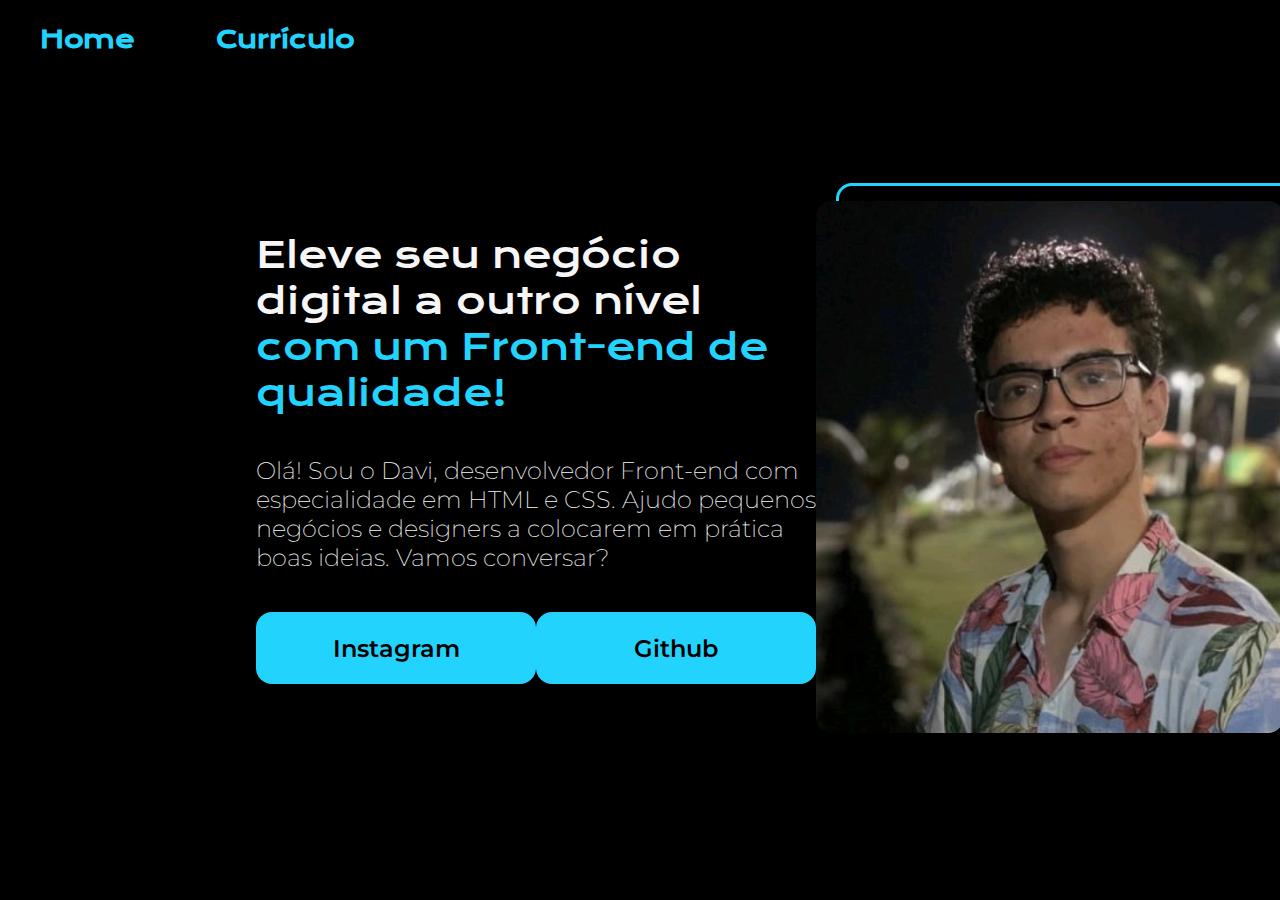
<file: index.html>
<!DOCTYPE html>
<html lang="pt-br">
<head>
    <meta charset="UTF-8">
    <meta http-equiv="X-UA-Compatible" content="IE=edge">
    <meta name="viewport" content="width=device-width, initial-scale=1.0">
    <title>Casa</title>
    <link href="https://fonts.googleapis.com/css2?family=Montserrat:ital,wght@0,100..900;1,100..900&display=swap" rel="stylesheet">
    <link href="https://fonts.googleapis.com/css2?family=Krona+One&family=Montserrat:ital,wght@0,100..900;1,100..900&display=swap" rel="stylesheet">
    <link rel="stylesheet" href="style_home.css">
</head>
<body>
    <header class="cabeçalho">
        <nav class="cabeçalho_menu">
            <a href="index.html" class="cabeçalho_menu_link">Home</a>
            <a href="curriculo.html" class="cabeçalho_menu_link">Currículo</a>
        </nav>
    </header>
    <main class="apresentacao">
        <!-- coluna da esquerda inicio -->
        <section>
            <h1>Eleve seu negócio digital a outro nível <strong class="titulo_destaque">com um Front-end de qualidade!</strong></h1>
            <p>Olá! Sou o Davi, desenvolvedor Front-end com especialidade em HTML e CSS. Ajudo pequenos negócios e designers a colocarem em prática boas ideias. Vamos conversar?</p>
            <div class="apresentacao__links">
                <a class="apresentacao__links__link" href="https://instagram.com">Instagram</a>
                <a class="apresentacao__links__link" href="https://github.com">Github</a>
           </div>          
        </section>
        <!-- coluna da esquerda fim -->
        <!-- coluna da direita inicio -->
        <img src="img/foto.png" alt="Foto de Joana Santos, desenvolvedora Front-end">
        <!-- coluna da direita fim -->
    </main>
    <footer></footer>
</body>
</html>
</file>
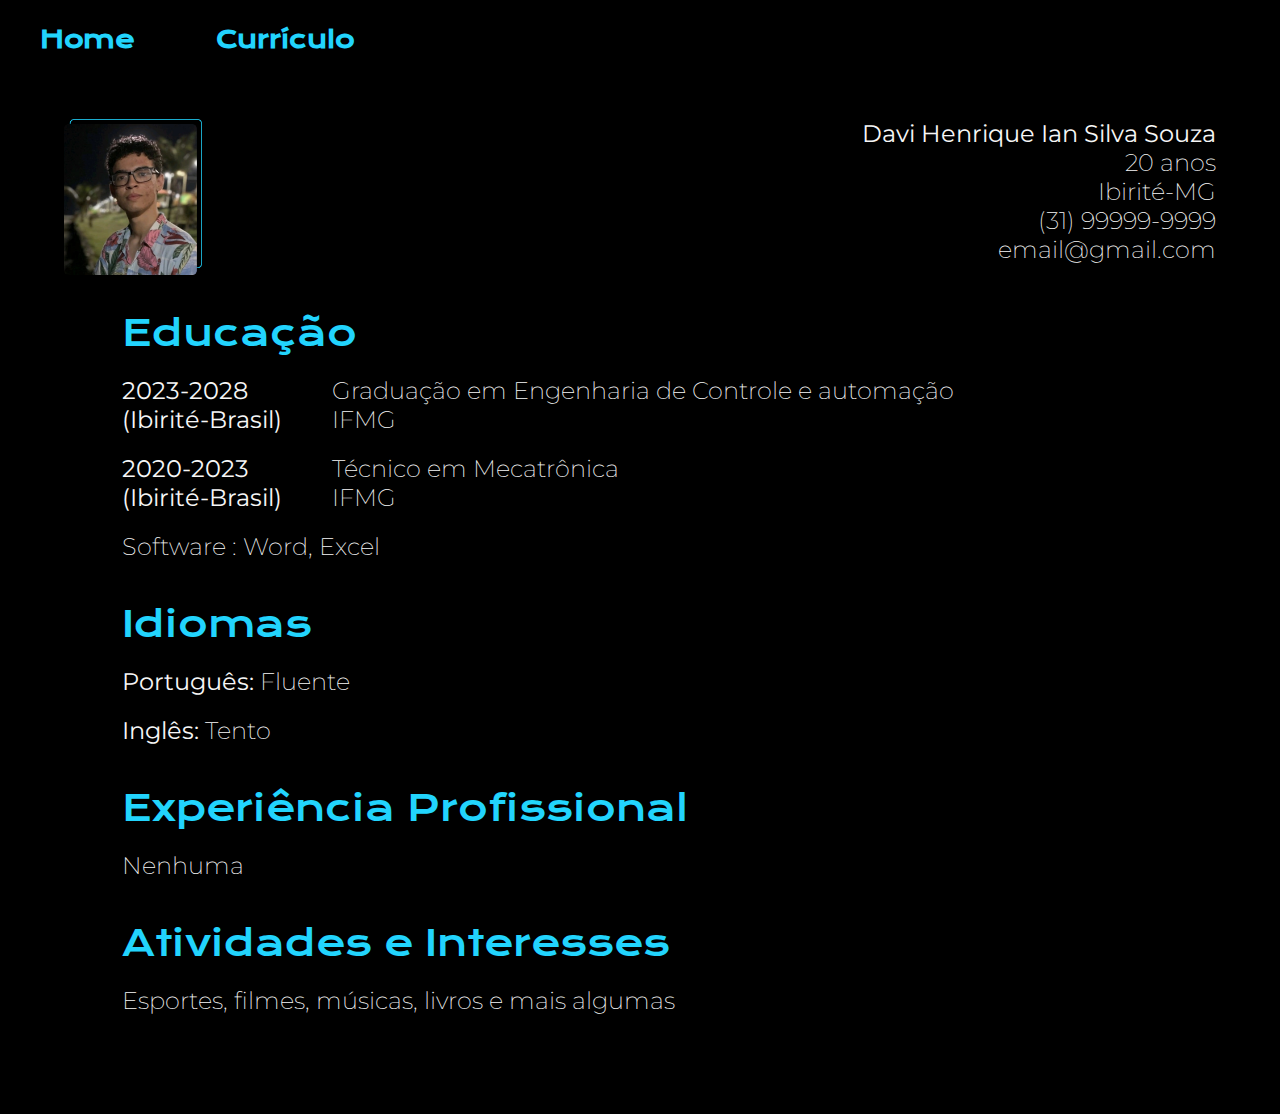
<file: curriculo.html>
<!DOCTYPE html>
<html lang="pt-br">
<head>
    <meta charset="UTF-8">
    <meta http-equiv="X-UA-Compatible" content="IE=edge">
    <meta name="viewport" content="width=device-width, initial-scale=1.0">
    <title>Curriculo</title>
    <link href="https://fonts.googleapis.com/css2?family=Montserrat:ital,wght@0,100..900;1,100..900&display=swap" rel="stylesheet">
    <link href="https://fonts.googleapis.com/css2?family=Krona+One&family=Montserrat:ital,wght@0,100..900;1,100..900&display=swap" rel="stylesheet">
    <link rel="stylesheet" href="style_curriculo.css">
</head>
<body>
    <header class="cabeçalho">
        <nav class="cabeçalho_menu">
            <a href="index.html" class="cabeçalho_menu_link">Home</a>
            <a href="curriculo.html" class="cabeçalho_menu_link">Currículo</a>
        </nav>
    </header>
    <main class="apresentacao">
        <section class="apresentacao_autor">
            <img src="img/foto.png" alt="Foto de Joana Santos, desenvolvedora Front-end">
            <div class="apresentacao_autor_informacoes">
                <p><strong>Davi Henrique Ian Silva Souza</strong></p>
                <p>20 anos</p>
                <p>Ibirité-MG</p>
                <p>(31) 99999-9999</p>
                <p>email@gmail.com</p>
            </div>
        </section>
        <section class="apresentacao_secoes">
            <div class="apresentacao_secoes_educacao">
                <h1>Educação</h1>
                <div class="apresentacao_secoes_educacao_divs">
                    <p><strong>2023-2028</br>(Ibirité-Brasil)</strong></p>
                    <p>Graduação em Engenharia de Controle e automação</br>IFMG</p>
                </div>
                <div class="apresentacao_secoes_educacao_divs">
                    <p><strong>2020-2023</br>(Ibirité-Brasil)</strong></p>
                    <p>Técnico em Mecatrônica</br>IFMG</p>
                </div>
                <p>Software : Word, Excel</p>
            </div>
            <div class="apresentacao_secoes_idiomas">
                <h1>Idiomas</h1>
                <p><strong>Português:</strong> Fluente</p>
                <p><strong>Inglês:</strong> Tento</p>
            </div>
            <div class="apresentacao_secoes_experiencia">
                <h1>Experiência Profissional</h1>
                <p>Nenhuma</p>
            </div>
            <div class="apresentacao_secoes_atividades">
                <h1>Atividades e Interesses</h1>
                <p>Esportes, filmes, músicas, livros e mais algumas</p>
            </div>
        </section>
    </main>
    <footer></footer>
</body>
</html>
</file>
<file: style_home.css>
@import url('https://fonts.googleapis.com/css2?family=Krona+One&family=Montserrat:ital,wght@0,100..900;1,100..900&display=swap');

*{
    margin: 0;
    padding: 0;
}

body{
    box-sizing: border-box;
    background-color: #000000;
    color: #F6F6F6;
}

main{
    display: flex;
    align-items: center;
    justify-content: space-between;
    margin: 10% 20%;
}

section{
    display: flex;
    flex-direction: column;
    width: 615px;
    gap: 40px;
}

h1{
    font-size: 36px;
    font-family: "Krona One", sans-serif;
    font-weight: 300;
    font-style: normal;
    color: #F6F6F6;
}

p{
    font-size: 24px;
    font-family: 'Montserrat', sans-serif;
    font-weight: 200;
    font-style: normal;
    color: #F6F6F6;
}

.titulo_destaque{
    color: #22D4FD;
}

.apresentacao{
    display: flex;
    align-items: center;
}

.apresentacao__links{
    display: flex;
    justify-content: space-between;
}
.apresentacao__links__link{
    background-color: #22D4FD;
    width: 280px;
    text-align: center;
    border-radius: 16px;
    font-size: 24px;
    font-weight: 600;
    padding: 21.5px 0;
    text-decoration: none;
    color: #000000;
    font-family: 'Montserrat', sans-serif;
}

.cabeçalho_menu{
    display: flex;
    gap: 80px;
    margin: 24px 40px;
}

.cabeçalho_menu_link{
    font-family: "Krona One", sans-serif;
    font-size: 24px;
    font-weight: 600;
    color:#22D4FD;
    text-decoration: none;
    background-color: #000000;
}

@media (max-width: 768px) {
    main {
        flex-direction: column;
        margin: 5% 10%;
        gap: 40px;
    }

    section {
        width: 100%;
        gap: 24px;
    }

    h1 {
        font-size: 28px;
        text-align: center;
    }

    p {
        font-size: 18px;
        text-align: center;
    }

    .apresentacao__links {
        flex-direction: column;
        gap: 16px;
        align-items: center;
    }

    .apresentacao__links__link {
        width: 100%;
        max-width: 280px;
    }

    img {
        width: 100%;
        max-width: 300px;
        align-self: center;
    }

    .cabeçalho_menu {
        flex-direction: column;
        gap: 16px;
        align-items: center;
    }

    .cabeçalho_menu_link {
        font-size: 20px;
    }
}
</file>
<file: style_curriculo.css>
@import url('https://fonts.googleapis.com/css2?family=Krona+One&family=Montserrat:ital,wght@0,100..900;1,100..900&display=swap');

*{
    margin: 0;
    padding: 0;
}

body{
    box-sizing: border-box;
    background-color: #000000;
    color: #F6F6F6;
}

main{
    display: flex;
    margin: 5% 5%;
}

section{
    display: flex;
    flex-direction: column;
}

h1{
    font-size: 36px;
    font-family: "Krona One", sans-serif;
    font-weight: 300;
    font-style: normal;
    color: #22D4FD;
}

p{
    font-size: 24px;
    font-family: 'Montserrat', sans-serif;
    font-weight: 200;
    font-style: normal;
    color: #F6F6F6;
}

.apresentacao{
    display: flex;
    flex-direction: column;
}

.apresentacao_autor{
    display: flex;
    flex-direction: row;
    justify-content: space-between;
}

.apresentacao_autor img {
    width: 12%;
}

.apresentacao_autor div {
    width: 50%;
}

.apresentacao_autor_informacoes{
    display: flex;
    flex-direction: column;
    align-items: flex-end;
}

.apresentacao_secoes{
    margin: 3% 5%;
    display: flex;
    flex-direction: column;
    gap: 40px;
}

.apresentacao_secoes_educacao{
    display: flex;
    flex-direction: column;
    gap: 20px;
}

.apresentacao_secoes_educacao_divs{
    display: flex;
    flex-direction: row;
    gap: 50px;
}

.apresentacao_secoes_idiomas{
    display: flex;
    flex-direction: column;
    gap: 20px;
}

.apresentacao_secoes_experiencia{
    display: flex;
    flex-direction: column;
    gap: 20px;
}

.apresentacao_secoes_atividades{
    display: flex;
    flex-direction: column;
    gap: 20px;
}

.cabeçalho_menu{
    display: flex;
    gap: 80px;
    margin: 24px 40px;
}

.cabeçalho_menu_link{
    font-family: "Krona One", sans-serif;
    font-size: 24px;
    font-weight: 600;
    color:#22D4FD;
    text-decoration: none;
    background-color: #000000;
}

@media (max-width: 1024px) {
    main {
        flex-direction: column;
        margin: 5% 10%;
        gap: 40px;
    }

    section {
        width: 100%;
        gap: 24px;
    }

    h1 {
        font-size: 28px;
        text-align: center;
    }

    p {
        font-size: 18px;
        text-align: center;
    }

    .apresentacao_autor{
        flex-direction: column;
        align-items: center;
    }

    .apresentacao_autor img {
        width: 30%;
    }

    .apresentacao_autor_informacoes{
        align-items: center;
    }

    .apresentacao__links {
        flex-direction: column;
        gap: 16px;
        align-items: center;
    }

    .apresentacao__links__link {
        width: 100%;
        max-width: 280px;
    }

    img {
        width: 100%;
        max-width: 300px;
        align-self: center;
    }

    .cabeçalho_menu {
        flex-direction: column;
        gap: 16px;
        align-items: center;
    }

    .cabeçalho_menu_link {
        font-size: 20px;
    }
}
</file>
